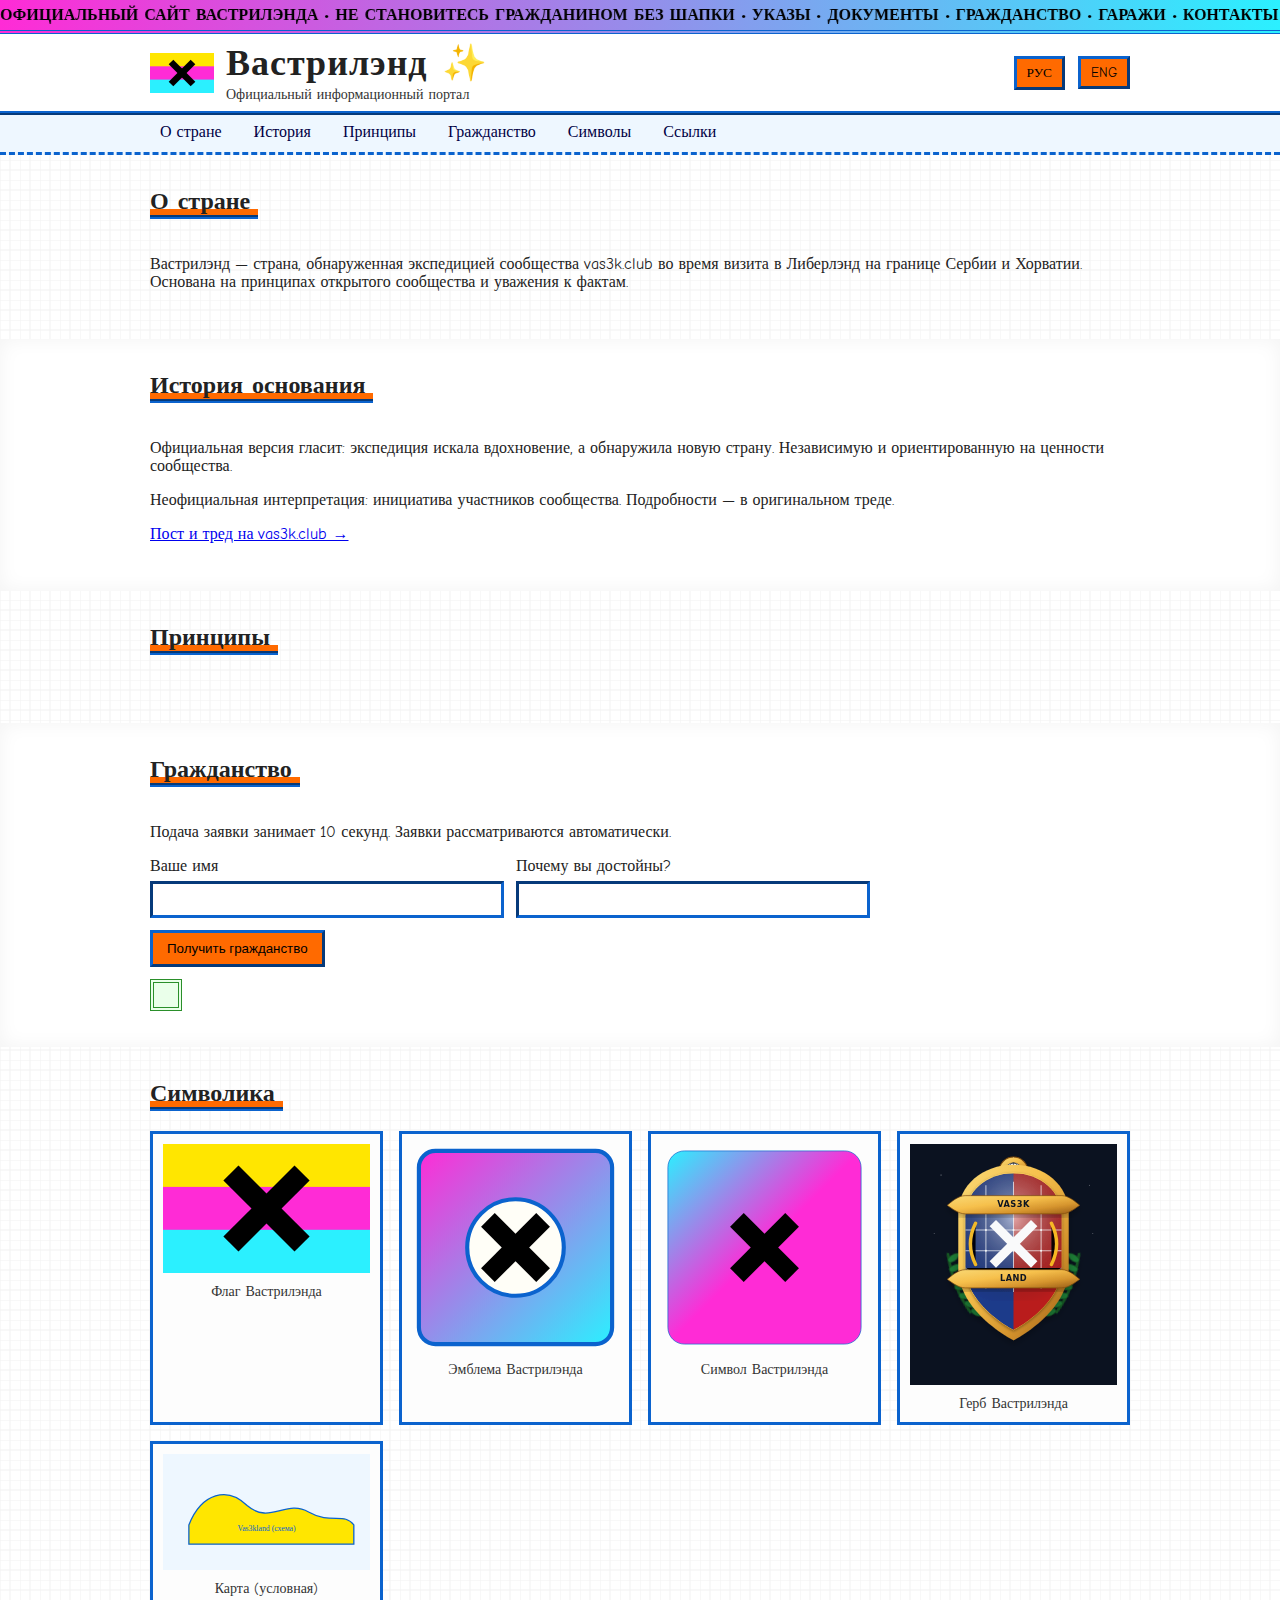
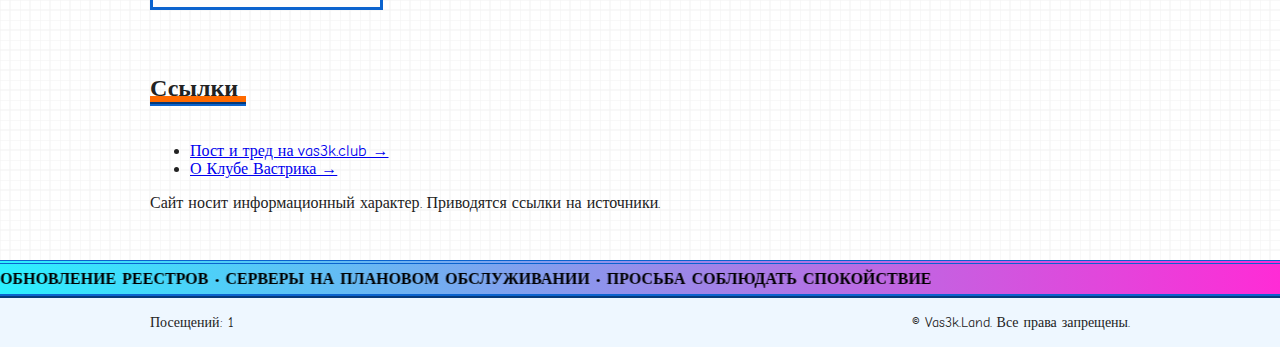
<file: index.html>
<!DOCTYPE html>
<html lang="ru">

<head>
  <meta charset="UTF-8" />
  <meta name="viewport" content="width=device-width, initial-scale=1" />
  <title data-i18n="meta.title">Вастрилэнд — официальный информационный порталик
  </title>
  <meta name="description"
    content="Официальный информационный порталик страны Вастрилэнд, основанной экспедицией vas3k.club во время визита (почти) в Либерлэнд."
    data-i18n-attr="content:meta.description">
  <meta property="og:title" content="Вастрик.Лэнд / Vas3k.Land" />
  <meta property="og:description"
    content="Официальный сайт страны, найденной экспедицией vas3k.club." />
  <meta property="og:type" content="website" />
  <meta property="og  :url" content="" />
  <meta property="og:image" content="assets/flag.svg" />
  <link rel="icon" href="assets/favicon.svg" type="image/svg+xml" />
  <link rel="preconnect" href="https://fonts.googleapis.com">
  <link rel="preconnect" href="https://fonts.gstatic.com" crossorigin>
  <link
    href="https://fonts.googleapis.com/css2?family=Comic+Neue:wght@300;400;700&display=swap"
    rel="stylesheet">
  <link rel="stylesheet" href="css/styles.css" />
</head>

<body>
  <div class="marquee-wrap" aria-hidden="true">
    <div class="marquee marquee-left">
      <div class="marquee-inner" data-i18n="ui.banner">ОФИЦИАЛЬНЫЙ САЙТ
        ВАСТРИЛЭНДА • НЕ СТАНОВИТЕСЬ ГРАЖДАНИНОМ БЕЗ ШАПКИ • УКАЗЫ • ДОКУМЕНТЫ •
        ГРАЖДАНСТВО • ГАРАЖИ • КОНТАКТЫ</div>
    </div>
  </div>

  <header class="site-header">
    <div class="container">
      <div class="brand">
        <img src="assets/flag.svg" alt="Флаг Вастрилэнда" class="flag" />
        <div>
          <h1 class="site-title" data-i18n="hero.title">Вастрилэнд</h1>
          <div class="site-subtitle" data-i18n="hero.subtitle">Официальный
            информационный портал</div>
        </div>
      </div>
      <div class="controls">
        <button id="lang-ru" class="lang-btn" data-lang="ru">РУС</button>
        <button id="lang-en" class="lang-btn" data-lang="en">ENG</button>
      </div>
    </div>
  </header>

  <nav class="top-nav">
    <div class="container">
      <a href="#about" data-i18n="nav.about">О стране</a>
      <a href="#story" data-i18n="nav.story">История</a>
      <a href="#principles" data-i18n="nav.principles">Принципы</a>
      <a href="#citizenship" data-i18n="nav.citizenship">Гражданство</a>
      <a href="#symbols" data-i18n="nav.symbols">Символы</a>
      <a href="#links" data-i18n="nav.links">Ссылки</a>
    </div>
  </nav>

  <main>
    <section id="about" class="section">
      <div class="container">
        <h2 data-i18n="about.title">О стране</h2>
        <p data-i18n="about.text">Вастрилэнд — страна, обнаруженная экспедицией
          сообщества vas3k.club во время визита в Либерлэнд на границе Сербии и
          Хорватии. Основана на принципах открытого сообщества и уважения к
          фактам.</p>
      </div>
    </section>

    <section id="story" class="section alt">
      <div class="container">
        <h2 data-i18n="story.title">История основания</h2>
        <p data-i18n="story.p1">Официальная версия гласит: экспедиция искала
          вдохновение, а обнаружила новую страну. Независимую и ориентированную
          на ценности сообщества.</p>
        <p data-i18n="story.p2">Неофициальная интерпретация: инициатива
          участников сообщества. Подробности — в оригинальном треде.</p>
        <p><a href="https://vas3k.club/post/28654/" target="_blank"
            rel="noopener" data-i18n="links.post">Пост и тред на vas3k.club
            →</a></p>
      </div>
    </section>

    <section id="principles" class="section">
      <div class="container">
        <h2 data-i18n="principles.title">Принципы</h2>
        <ul class="principles-list" id="principles-list">
          <!-- populated by i18n -->
        </ul>
      </div>
    </section>

    <section id="citizenship" class="section alt">
      <div class="container">
        <h2 data-i18n="citizenship.title">Гражданство</h2>
        <p data-i18n="citizenship.desc">Подача заявки занимает 10 секунд. Заявки
          рассматриваются автоматически.</p>
        <form id="citizenship-form" class="citizenship-form">
          <label>
            <span data-i18n="citizenship.form.name">Ваше имя</span>
            <input type="text" name="name" required />
          </label>
          <label>
            <span data-i18n="citizenship.form.reason">Почему вы достойны?</span>
            <input type="text" name="reason" required />
          </label>
          <button type="submit" class="cta"
            data-i18n="citizenship.form.submit">Получить гражданство</button>
        </form>
        <div id="citizenship-result" class="citizenship-result" hidden></div>
      </div>
    </section>

    <section id="symbols" class="section">
      <div class="container symbols">
        <h2 data-i18n="symbols.title">Символика</h2>

        <div class="symbols-grid">
          <div class="symbol">
            <img src="assets/flag.svg" alt="Флаг Вастрилэнда" />
            <div class="symbol-caption" data-i18n="symbols.flag.title">Флаг
              Вастрилэнда</div>
          </div>
          <div class="symbol">
            <img src="assets/emblem.svg" alt="Эмблема Вастрилэнда" />
            <div class="symbol-caption" data-i18n="symbols.emblem.title">Эмблема
              Вастрилэнда</div>
          </div>
          <div class="symbol">
            <img src="assets/emblem.1.svg" alt="Символ Вастрилэнда" />
            <div class="symbol-caption" data-i18n="symbols.symbol.title">Символ
              Вастрилэнда</div>
          </div>
          <div class="symbol">
            <img src="assets/heraldic.svg" alt="Герб Вастрилэнда" />
            <div class="symbol-caption" data-i18n="symbols.heraldic.title">Герб
              Вастрилэнда</div>
          </div>
          <div class="symbol">
            <img src="assets/map.svg" alt="Карта Вастрилэнда (условная)" />
            <div class="symbol-caption" data-i18n="symbols.map.title">Карта
              (условная)</div>
          </div>
        </div>
      </div>
    </section>

    <section id="links" class="section">
      <div class="container">
        <h2 data-i18n="links.title">Ссылки</h2>
        <ul>
          <li><a href="https://vas3k.club/post/28654/" target="_blank"
              rel="noopener" data-i18n="links.post">Пост и тред на vas3k.club
              →</a></li>
          <li><a href="https://vas3k.club/docs/about/" target="_blank"
              rel="noopener" data-i18n="links.about_club">О Клубе Вастрика →</a>
          </li>
        </ul>
        <p class="disclaimer" data-i18n="links.disclaimer">Сайт носит
          информационный характер. Приводятся ссылки на источники.</p>
      </div>
    </section>
  </main>

  <div class="marquee-wrap bottom" aria-hidden="true">
    <div class="marquee marquee-right">
      <div class="marquee-inner" data-i18n="ui.banner2">ОБНОВЛЕНИЕ РЕЕСТРОВ •
        СЕРВЕРЫ НА ПЛАНОВОМ ОБСЛУЖИВАНИИ • ПРОСЬБА СОБЛЮДАТЬ СПОКОЙСТВИЕ</div>
    </div>
  </div>

  <footer class="site-footer">
    <div class="container">
      <div class="counter"><span data-i18n="footer.counter">Посещений</span>:
        <span id="hit-counter">0</span></div>
      <div class="rights" data-i18n="footer.rights">© Vas3k.Land. Все права
        запрещены.</div>
    </div>
  </footer>

  <script src="js/i18n.js"></script>
  <script src="js/main.js"></script>
</body>

</html>
</file>
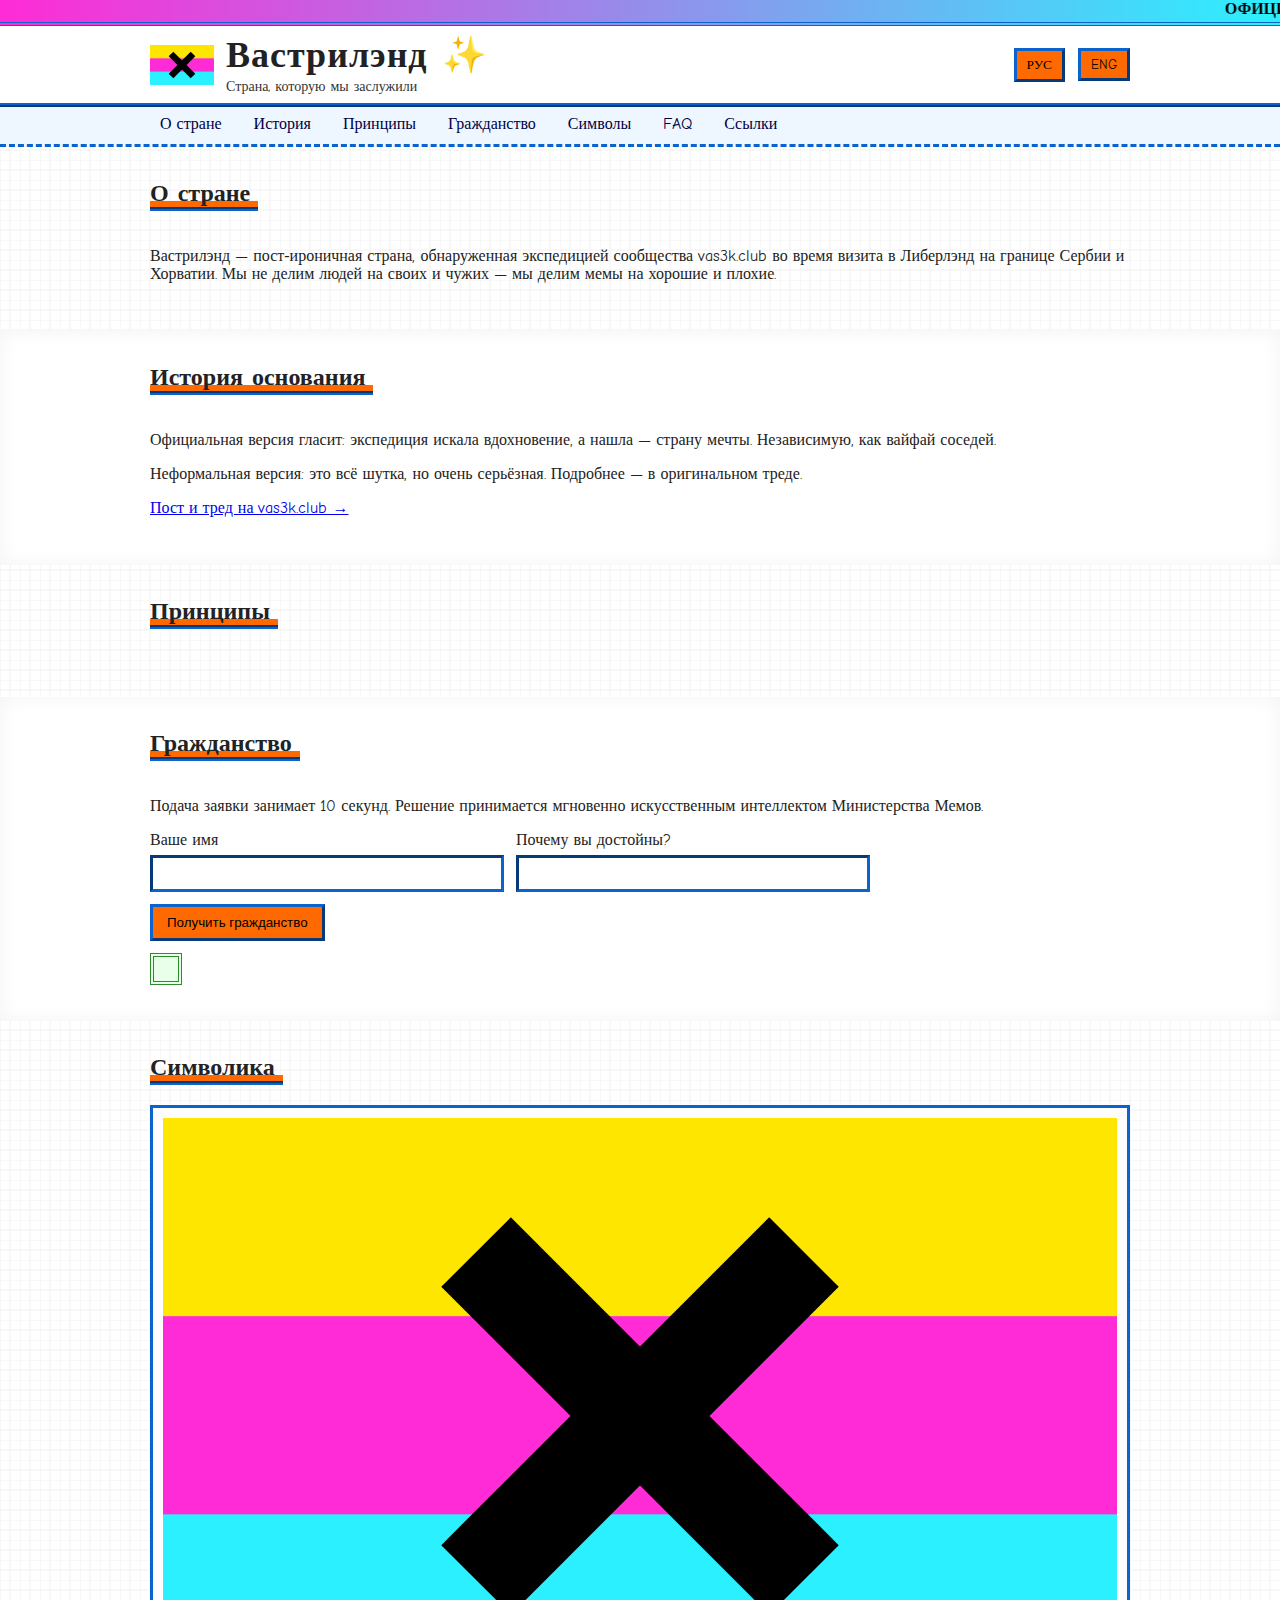
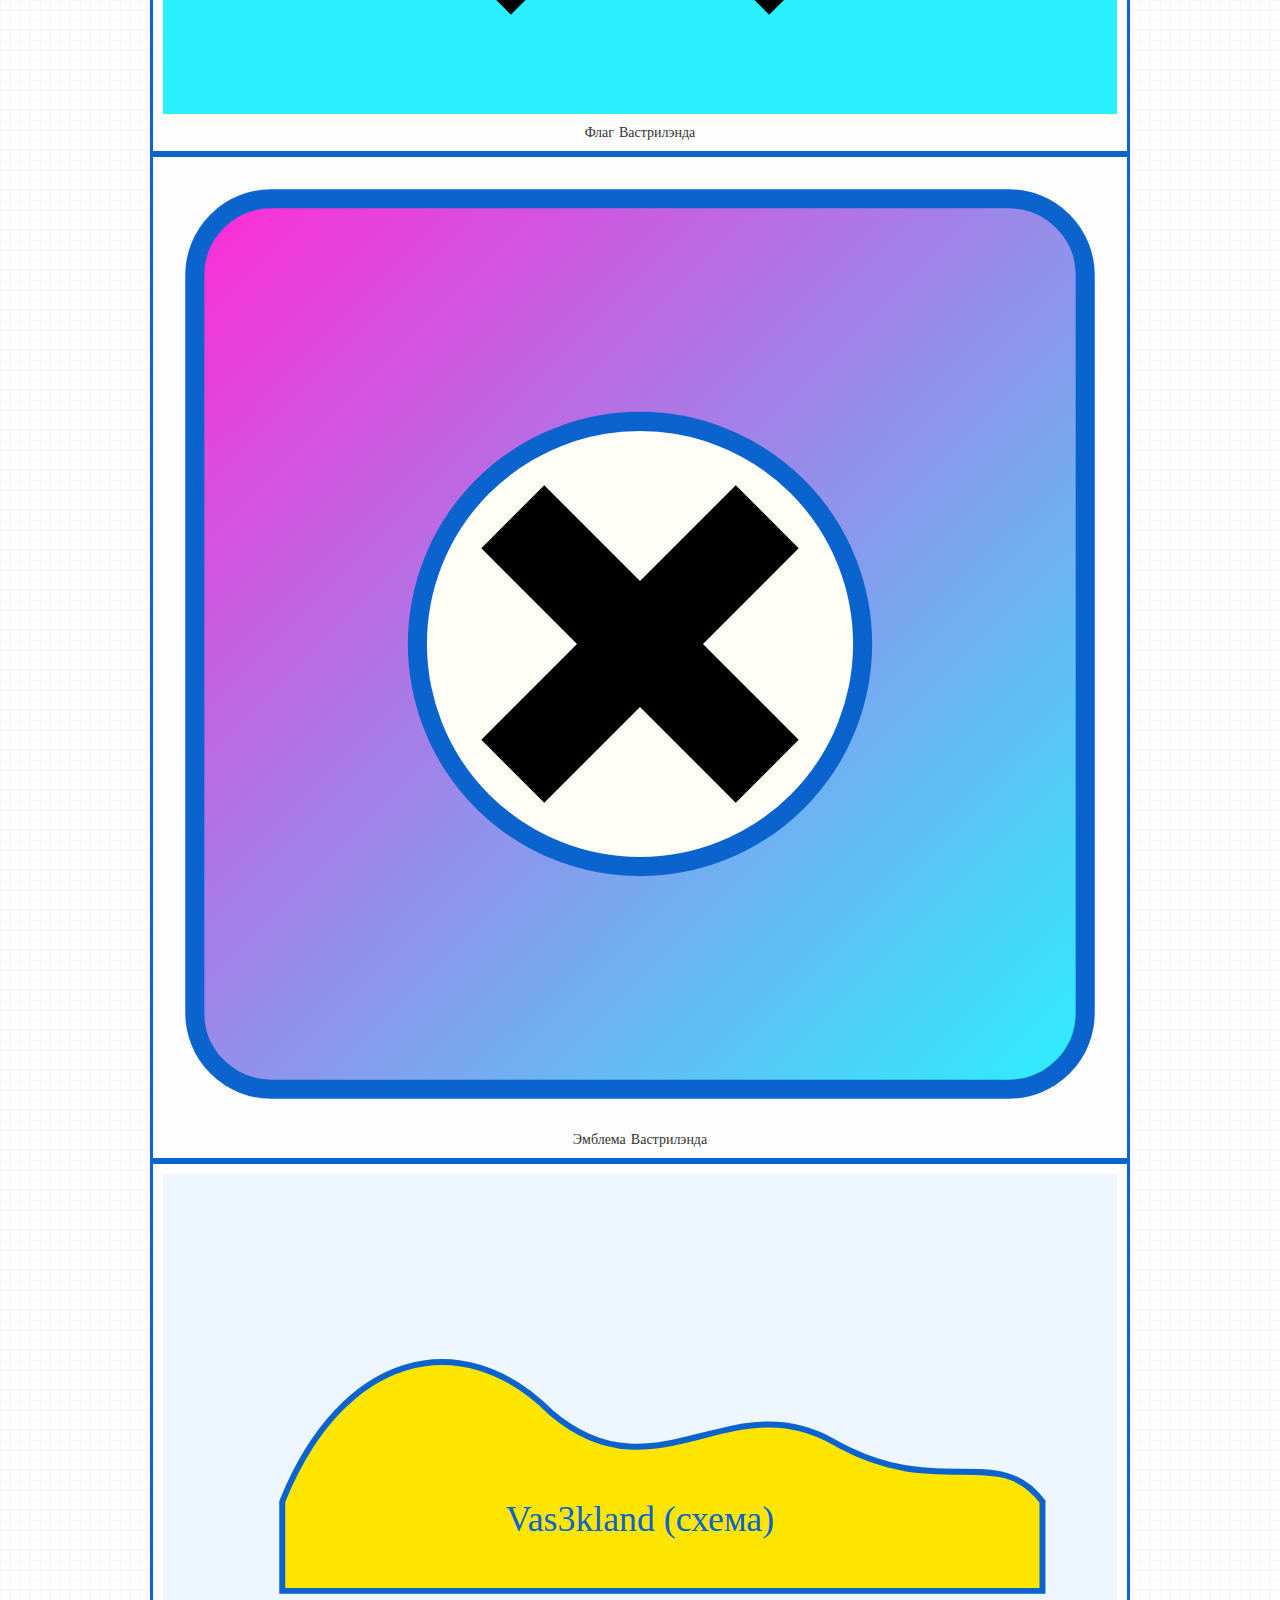
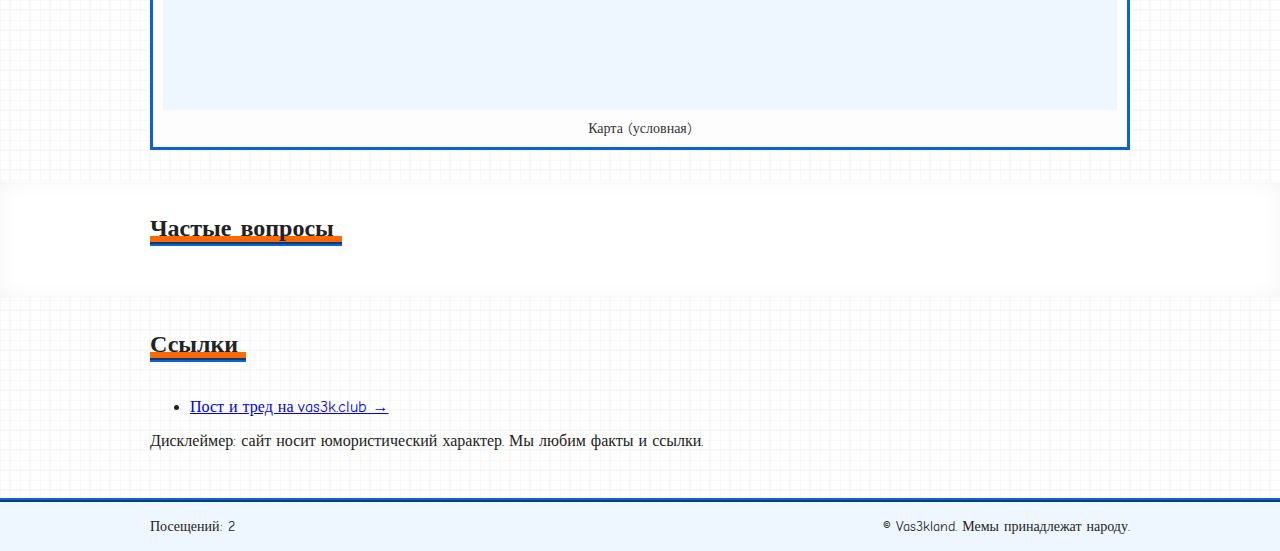
<file: index-1.html>
<!DOCTYPE html>
<html lang="ru">
<head>
  <meta charset="UTF-8" />
  <meta name="viewport" content="width=device-width, initial-scale=1" />
  <title data-i18n="meta.title">Вастрилэнд — пост-ироничная страна мечты</title>
  <meta name="description" content="Вастрилэнд — страна, основанная экспедицией vas3k.club. Пост‑ироничный официальный сайт со всей важной информацией." data-i18n-attr="content:meta.description">
  <meta property="og:title" content="Вастрилэнд / Vas3kland" />
  <meta property="og:description" content="Пост‑ироничный официальный сайт страны, найденной экспедицией vas3k.club." />
  <meta property="og:type" content="website" />
  <meta property="og  :url" content="" />
  <meta property="og:image" content="assets/flag.svg" />
  <link rel="icon" href="assets/favicon.svg" type="image/svg+xml" />
  <link rel="preconnect" href="https://fonts.googleapis.com">
  <link rel="preconnect" href="https://fonts.gstatic.com" crossorigin>
  <link href="https://fonts.googleapis.com/css2?family=Comic+Neue:wght@300;400;700&display=swap" rel="stylesheet">
  <link rel="stylesheet" href="css/styles.css" />
</head>
<body>
  <div class="marquee-wrap">
    <marquee behavior="scroll" direction="left" scrollamount="6" data-i18n="ui.banner">ОФИЦИАЛЬНЫЙ САЙТ ВАСТРИЛЭНДА • НЕ СТАНОВИТЕСЬ ГРАЖДАНИНОМ БЕЗ ШАПКИ • VAS3KLAND.GOV (ПОЧТИ)</marquee>
  </div>

  <header class="site-header">
    <div class="container">
      <div class="brand">
        <img src="assets/flag.svg" alt="Флаг Вастрилэнда" class="flag" />
        <div>
          <h1 class="site-title" data-i18n="hero.title">Вастрилэнд</h1>
          <div class="site-subtitle" data-i18n="hero.subtitle">Страна, которую мы заслужили</div>
        </div>
      </div>
      <div class="controls">
        <button id="lang-ru" class="lang-btn" data-lang="ru">РУС</button>
        <button id="lang-en" class="lang-btn" data-lang="en">ENG</button>
      </div>
    </div>
  </header>

  <nav class="top-nav">
    <div class="container">
      <a href="#about" data-i18n="nav.about">О стране</a>
      <a href="#story" data-i18n="nav.story">История</a>
      <a href="#principles" data-i18n="nav.principles">Принципы</a>
      <a href="#citizenship" data-i18n="nav.citizenship">Гражданство</a>
      <a href="#symbols" data-i18n="nav.symbols">Символы</a>
      <a href="#faq" data-i18n="nav.faq">FAQ</a>
      <a href="#links" data-i18n="nav.links">Ссылки</a>
    </div>
  </nav>

  <main>
    <section id="about" class="section">
      <div class="container">
        <h2 data-i18n="about.title">О стране</h2>
        <p data-i18n="about.text">Вастрилэнд — пост‑ироничная страна, обнаруженная экспедицией сообщества vas3k.club во время визита в Либерлэнд на границе Сербии и Хорватии. Мы не делим людей на своих и чужих — мы делим мемы на хорошие и плохие.</p>
      </div>
    </section>

    <section id="story" class="section alt">
      <div class="container">
        <h2 data-i18n="story.title">История основания</h2>
        <p data-i18n="story.p1">Официальная версия гласит: экспедиция искала вдохновение, а нашла — страну мечты. Независимую, как вайфай соседей.</p>
        <p data-i18n="story.p2">Неформальная версия: это всё шутка, но очень серьёзная. Подробнее — в оригинальном треде.</p>
        <p><a href="https://vas3k.club/post/28654/" target="_blank" rel="noopener" data-i18n="links.post">Пост и тред на vas3k.club →</a></p>
      </div>
    </section>

    <section id="principles" class="section">
      <div class="container">
        <h2 data-i18n="principles.title">Принципы</h2>
        <ul class="principles-list" id="principles-list">
          <!-- populated by i18n -->
        </ul>
      </div>
    </section>

    <section id="citizenship" class="section alt">
      <div class="container">
        <h2 data-i18n="citizenship.title">Гражданство</h2>
        <p data-i18n="citizenship.desc">Подача заявки занимает 10 секунд. Решение принимается мгновенно искусственным интеллектом Министерства Мемов.</p>
        <form id="citizenship-form" class="citizenship-form">
          <label>
            <span data-i18n="citizenship.form.name">Ваше имя</span>
            <input type="text" name="name" required />
          </label>
          <label>
            <span data-i18n="citizenship.form.reason">Почему вы достойны?</span>
            <input type="text" name="reason" required />
          </label>
          <button type="submit" class="cta" data-i18n="citizenship.form.submit">Получить гражданство</button>
        </form>
        <div id="citizenship-result" class="citizenship-result" hidden></div>
      </div>
    </section>

    <section id="symbols" class="section">
      <div class="container symbols">
        <h2 data-i18n="symbols.title">Символика</h2>
        <div class="symbol">
          <img src="assets/flag.svg" alt="Флаг Вастрилэнда" />
          <div class="symbol-caption" data-i18n="symbols.flag.title">Флаг Вастрилэнда</div>
        </div>
        <div class="symbol">
          <img src="assets/emblem.svg" alt="Эмблема Вастрилэнда" />
          <div class="symbol-caption" data-i18n="symbols.emblem.title">Эмблема Вастрилэнда</div>
        </div>
        <div class="symbol">
          <img src="assets/map.svg" alt="Карта Вастрилэнда (условная)" />
          <div class="symbol-caption" data-i18n="symbols.map.title">Карта (условная)</div>
        </div>
      </div>
    </section>

    <section id="faq" class="section alt">
      <div class="container">
        <h2 data-i18n="faq.title">Частые вопросы</h2>
        <div class="faq" id="faq-list">
          <!-- populated by i18n -->
        </div>
      </div>
    </section>

    <section id="links" class="section">
      <div class="container">
        <h2 data-i18n="links.title">Ссылки</h2>
        <ul>
          <li><a href="https://vas3k.club/post/28654/" target="_blank" rel="noopener" data-i18n="links.post">Пост и тред на vas3k.club →</a></li>
        </ul>
        <p class="disclaimer" data-i18n="links.disclaimer">Дисклеймер: сайт носит юмористический характер. Мы любим факты и ссылки.</p>
      </div>
    </section>
  </main>

  <footer class="site-footer">
    <div class="container">
      <div class="counter"><span data-i18n="footer.counter">Посещений</span>: <span id="hit-counter">0</span></div>
      <div class="rights" data-i18n="footer.rights">© Vas3kland. Мемы принадлежат народу.</div>
    </div>
  </footer>

  <script src="js/i18n.js"></script>
  <script src="js/main.js"></script>
</body>
</html>
</file>
<file: css/styles.css>
/* Vas3kland early-web / gov-site post-irony theme */
:root {
  --bg: #fffef7;
  --fg: #222;
  --brand: #ff2bd6;
  --brand2: #2bf0ff;
  --accent: #ff6a00; /* vivid orange accent */
  --border: #0b63ce;
}

html, body {
  margin: 0;
  padding: 0;
  font-family: 'Comic Sans MS', 'Comic Sans', 'Comic Neue', 'Chalkboard SE', cursive;
  background: var(--bg) url('../assets/bg-grid.svg');
  color: var(--fg);
}

.container {
  width: min(980px, 94%);
  margin: 0 auto;
}

.marquee-wrap {
  background: linear-gradient(90deg, var(--brand), var(--brand2));
  color: #000;
  border-bottom: 4px double var(--border);
  text-transform: uppercase;
  font-weight: 700;
}
.marquee-wrap .marquee { overflow: hidden; white-space: nowrap; }
.marquee-wrap .marquee-inner { display: inline-block; padding: 6px 0; will-change: transform; }
.marquee-left .marquee-inner { animation: marquee-left 18s linear infinite; }
.marquee-right .marquee-inner { animation: marquee-right 24s linear infinite; }
.marquee-wrap.bottom { border-top: 4px double var(--border); border-bottom: none; background: linear-gradient(90deg, var(--brand2), var(--brand)); }

@keyframes marquee-left {
  0% { transform: translateX(100%); }
  100% { transform: translateX(-100%); }
}
@keyframes marquee-right {
  0% { transform: translateX(-100%); }
  100% { transform: translateX(100%); }
}

.site-header {
  background: #fff;
  border-bottom: 4px ridge var(--border);
  box-shadow: 0 6px 0 var(--accent);
}
.site-header .container { display: flex; align-items: center; justify-content: space-between; gap: 16px; }
.brand { display: flex; gap: 12px; align-items: center; }
.flag { width: 64px; height: 48px; image-rendering: pixelated; }
.site-title { margin: 8px 0 0; font-size: 36px; letter-spacing: 1px; }
.site-subtitle { margin: 2px 0 8px; color: #333; font-size: 14px; }

.controls .lang-btn {
  font-family: inherit;
  background: var(--accent);
  border: 3px outset var(--border);
  padding: 6px 10px;
  cursor: pointer;
  margin-left: 8px;
}
.controls .lang-btn:active { border-style: inset; }
.controls .retro-btn { margin-left: 8px; background: repeating-linear-gradient(45deg, #fff, #fff 6px, #ffe600 6px, #ffe600 12px); border: 3px outset #a00; color: #000; padding: 6px 10px; cursor: pointer; }
.controls .retro-btn:active { border-style: inset; }

.top-nav { background: #eef7ff; border-bottom: 3px dashed var(--border); }
.top-nav .container { display: flex; gap: 12px; flex-wrap: wrap; }
.top-nav a { color: #004; text-decoration: none; padding: 8px 10px; display: inline-block; border-bottom: 3px solid transparent; transition: border-color .15s ease, background .15s ease; }
.top-nav a:hover { background: #fff; border-bottom-color: var(--accent); }

.section { padding: 32px 0; }
.section.alt { background: #fff; box-shadow: inset 0 0 20px rgba(0,0,0,0.05); }
.section h2 { margin-top: 0; border-bottom: 4px groove var(--border); display: inline-block; padding-right: 8px; box-shadow: 0 -6px 0 var(--accent) inset; }

.principles-list { list-style: square; padding-left: 20px; }
.principles-list li { margin-bottom: 6px; }
.principles-list li::marker { color: var(--accent); }

.memes-list { list-style: '✖︎  '; padding-left: 28px; }
.memes-list li { margin-bottom: 6px; }

.citizenship-form { display: grid; grid-template-columns: 1fr 1fr; gap: 12px; max-width: 720px; }
.citizenship-form label { display: flex; flex-direction: column; gap: 6px; }
.citizenship-form input { padding: 8px; border: 3px inset var(--border); background: #fff; }
.citizenship-form .cta { grid-column: 1 / -1; justify-self: start; background: var(--accent); border: 3px outset var(--border); padding: 8px 14px; cursor: pointer; }
.citizenship-form .cta:active { border-style: inset; }

.citizenship-result { margin-top: 12px; background: #eaffea; border: 4px double #2a8f2a; padding: 12px; display: inline-block; }

.symbol { text-align: center; border: 3px solid var(--border); padding: 10px; background: #fdfdfd; }
.symbol img { width: 100%; height: auto; }
.symbol-caption { margin-top: 6px; font-size: 14px; color: #333; }
.symbols-grid { display: grid; grid-template-columns: repeat(auto-fit, minmax(200px, 1fr)); gap: 16px; }

.faq { display: grid; gap: 10px; }
.faq .item { border: 3px groove var(--border); padding: 10px; background: #fff; }
.faq .q { font-weight: 700; color: var(--accent); }
.faq .a { margin-top: 6px; }

.site-footer { background: #eef7ff; border-top: 4px ridge var(--border); padding: 16px 0; font-size: 14px; }
.site-footer .container { display: flex; align-items: center; justify-content: space-between; }

/* Small sparkle animation */
@keyframes blinky { 50% { opacity: .3; } }
.site-title::after { content: ' ✨'; animation: blinky 1.2s infinite; }

/* Accent selection highlight */
::selection { background: var(--accent); color: #000; }

/* Retro/party mode (extra vsratost) */
.retro .top-nav { background: repeating-linear-gradient(90deg, #ffb3b3, #ffb3b3 12px, #b3d9ff 12px, #b3d9ff 24px); border-bottom-style: double; }
.retro .section.alt { background: repeating-linear-gradient(45deg, #fff, #fff 8px, #f7f7f7 8px, #f7f7f7 16px); }
.retro .symbol { animation: wobble 2s ease-in-out infinite; }
@keyframes wobble { 0%,100% { transform: rotate(-1deg); } 50% { transform: rotate(1deg); } }
.retro .site-title { text-shadow: 2px 2px 0 #ff6a00, -2px -2px 0 #2bf0ff; }
.retro .principles-list li::marker { color: #ff6a00; }
.retro .faq .item { background: #fff8e6; border-color: #ff6a00; box-shadow: 0 0 0 4px #fff, 0 0 0 8px #ff6a00; }
.retro .citizenship-form input { background: #fffffe; border-color: #ff6a00; }
.retro .citizenship-form .cta { background: #ff6a00; color: #000; box-shadow: 0 0 0 4px #fff, 0 0 0 8px #0b63ce; }

/* construction banner */
.construction-banner { text-align: center; padding: 6px 0; }
.construction-banner img { width: 180px; height: auto; image-rendering: pixelated; filter: drop-shadow(2px 2px 0 #000); }

/* Mobile */
@media (max-width: 640px) {
  .citizenship-form { grid-template-columns: 1fr; }
  .site-title { font-size: 28px; }
}
</file>
